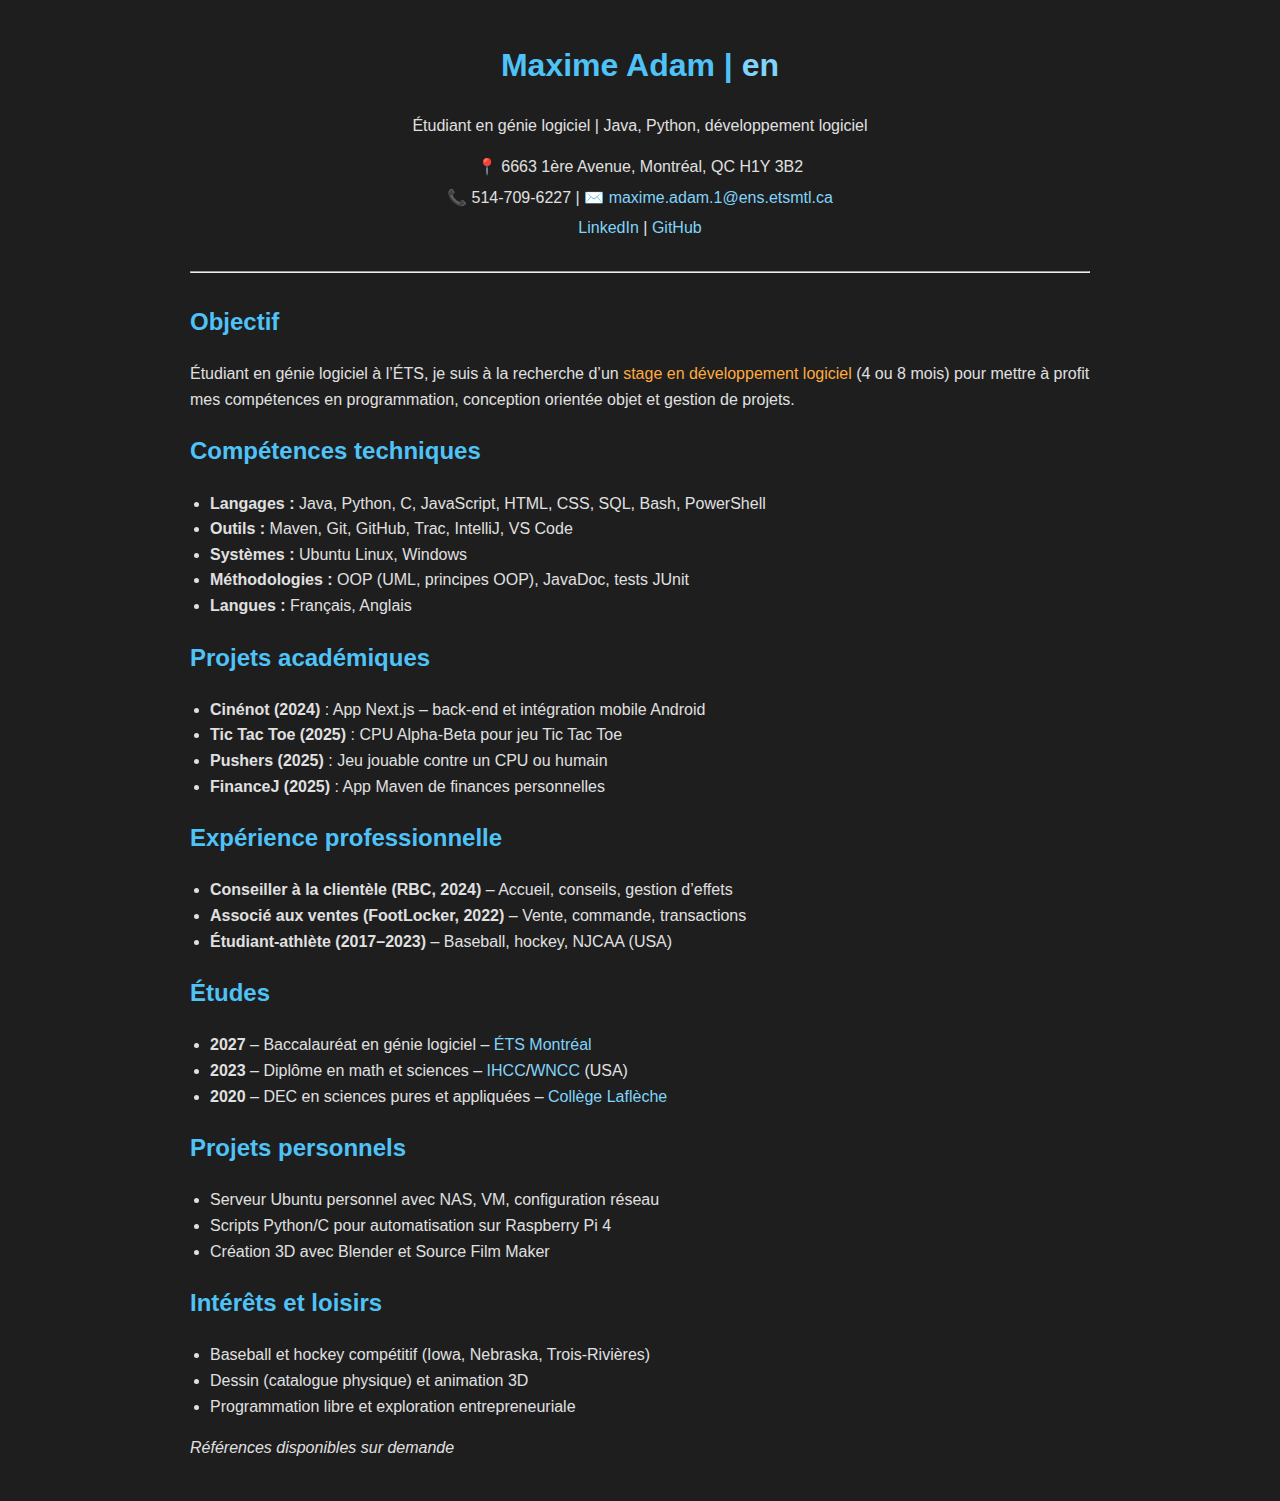
<file: index.html>
<!DOCTYPE html>
<html lang="fr">
<head><meta charset="UTF-8">
    <meta name="viewport" content="width=device-width, initial-scale=1.0">
    <title>CV - Maxime Adam</title>
    <link rel="stylesheet" href="style.css">
</head>
<body>
    <header>
    <h1>Maxime Adam | <a href="indexEN.html">en</a></h1>
    <p>Étudiant en génie logiciel | Java, Python, développement logiciel</p>
    <div class="contact">
      <p>📍 6663 1ère Avenue, Montréal, QC H1Y 3B2</p>
      <p>📞 514-709-6227 | ✉️ <a href="mailto:maxime.adam.1@ens.etsmtl.ca">maxime.adam.1@ens.etsmtl.ca</a></p>
      <p><a href="https://www.linkedin.com/in/adammaximeprofile">LinkedIn</a> | <a href="https://github.com/MyUsernameIsPap1er">GitHub</a></p>
    </div>
  </header>

  <hr>

  <section>
    <h2>Objectif</h2>
    <p>Étudiant en génie logiciel à l’ÉTS, je suis à la recherche d’un <a href="https://www.etsmtl.ca/stages/entreprises" id="ets" title="Explorer ce lien pour plus de détail par rapport au processus de stage à l'ÉTS et les bénéfices auxquels votre entreprise peut bénéficier."> stage  en développement logiciel</a> (4 ou 8 mois) pour mettre à profit mes compétences en programmation, conception orientée objet et gestion de projets.</p>
  </section>

  <section>
    <h2>Compétences techniques</h2>
    <ul>
      <li><strong>Langages :</strong> Java, Python, C, JavaScript, HTML, CSS, SQL, Bash, PowerShell</li>
      <li><strong>Outils :</strong> Maven, Git, GitHub, Trac, IntelliJ, VS Code</li>
      <li><strong>Systèmes :</strong> Ubuntu Linux, Windows</li>
      <li><strong>Méthodologies :</strong> OOP (UML, principes OOP), JavaDoc, tests JUnit</li>
      <li><strong>Langues :</strong> Français, Anglais</li>
    </ul>
  </section>

  <section>
    <h2>Projets académiques</h2>
    <ul>
      <li><strong>Cinénot (2024)</strong> : App Next.js – back-end et intégration mobile Android</li>
      <li><strong>Tic Tac Toe (2025)</strong> : CPU Alpha-Beta pour jeu Tic Tac Toe</li>
      <li><strong>Pushers (2025)</strong> : Jeu jouable contre un CPU ou humain</li>
      <li><strong>FinanceJ (2025)</strong> : App Maven de finances personnelles</li>
    </ul>
  </section>

  <section>
    <h2>Expérience professionnelle</h2>
    <ul>
      <li><strong>Conseiller à la clientèle (RBC, 2024)</strong> – Accueil, conseils, gestion d’effets</li>
      <li><strong>Associé aux ventes (FootLocker, 2022)</strong> – Vente, commande, transactions</li>
      <li><strong>Étudiant-athlète (2017–2023)</strong> – Baseball, hockey, NJCAA (USA)</li>
    </ul>
  </section>

  <section>
    <h2>Études</h2>
    <ul>
      <li><strong>2027</strong> – Baccalauréat en génie logiciel – <a href="https://www.etsmtl.ca/">ÉTS Montréal</a></li>
      <li><strong>2023</strong> – Diplôme en math et sciences – <a href="https://www.indianhills.edu/">IHCC</a>/<a href="https://www.wncc.edu/">WNCC</a> (USA)</li>
      <li><strong>2020</strong> – DEC en sciences pures et appliquées – <a href="https://clafleche.qc.ca/">Collège Laflèche</a></li>
    </ul>
  </section>

  <section>
    <h2>Projets personnels</h2>
    <ul>
      <li>Serveur Ubuntu personnel avec NAS, VM, configuration réseau</li>
      <li>Scripts Python/C pour automatisation sur Raspberry Pi 4</li>
      <li>Création 3D avec Blender et Source Film Maker</li>
    </ul>
  </section>

  <section>
    <h2>Intérêts et loisirs</h2>
    <ul>
      <li>Baseball et hockey compétitif (Iowa, Nebraska, Trois-Rivières)</li>
      <li>Dessin (catalogue physique) et animation 3D</li>
      <li>Programmation libre et exploration entrepreneuriale</li>
    </ul>
  </section>

  <p><em>Références disponibles sur demande</em></p>

</body>
</html>
</file>
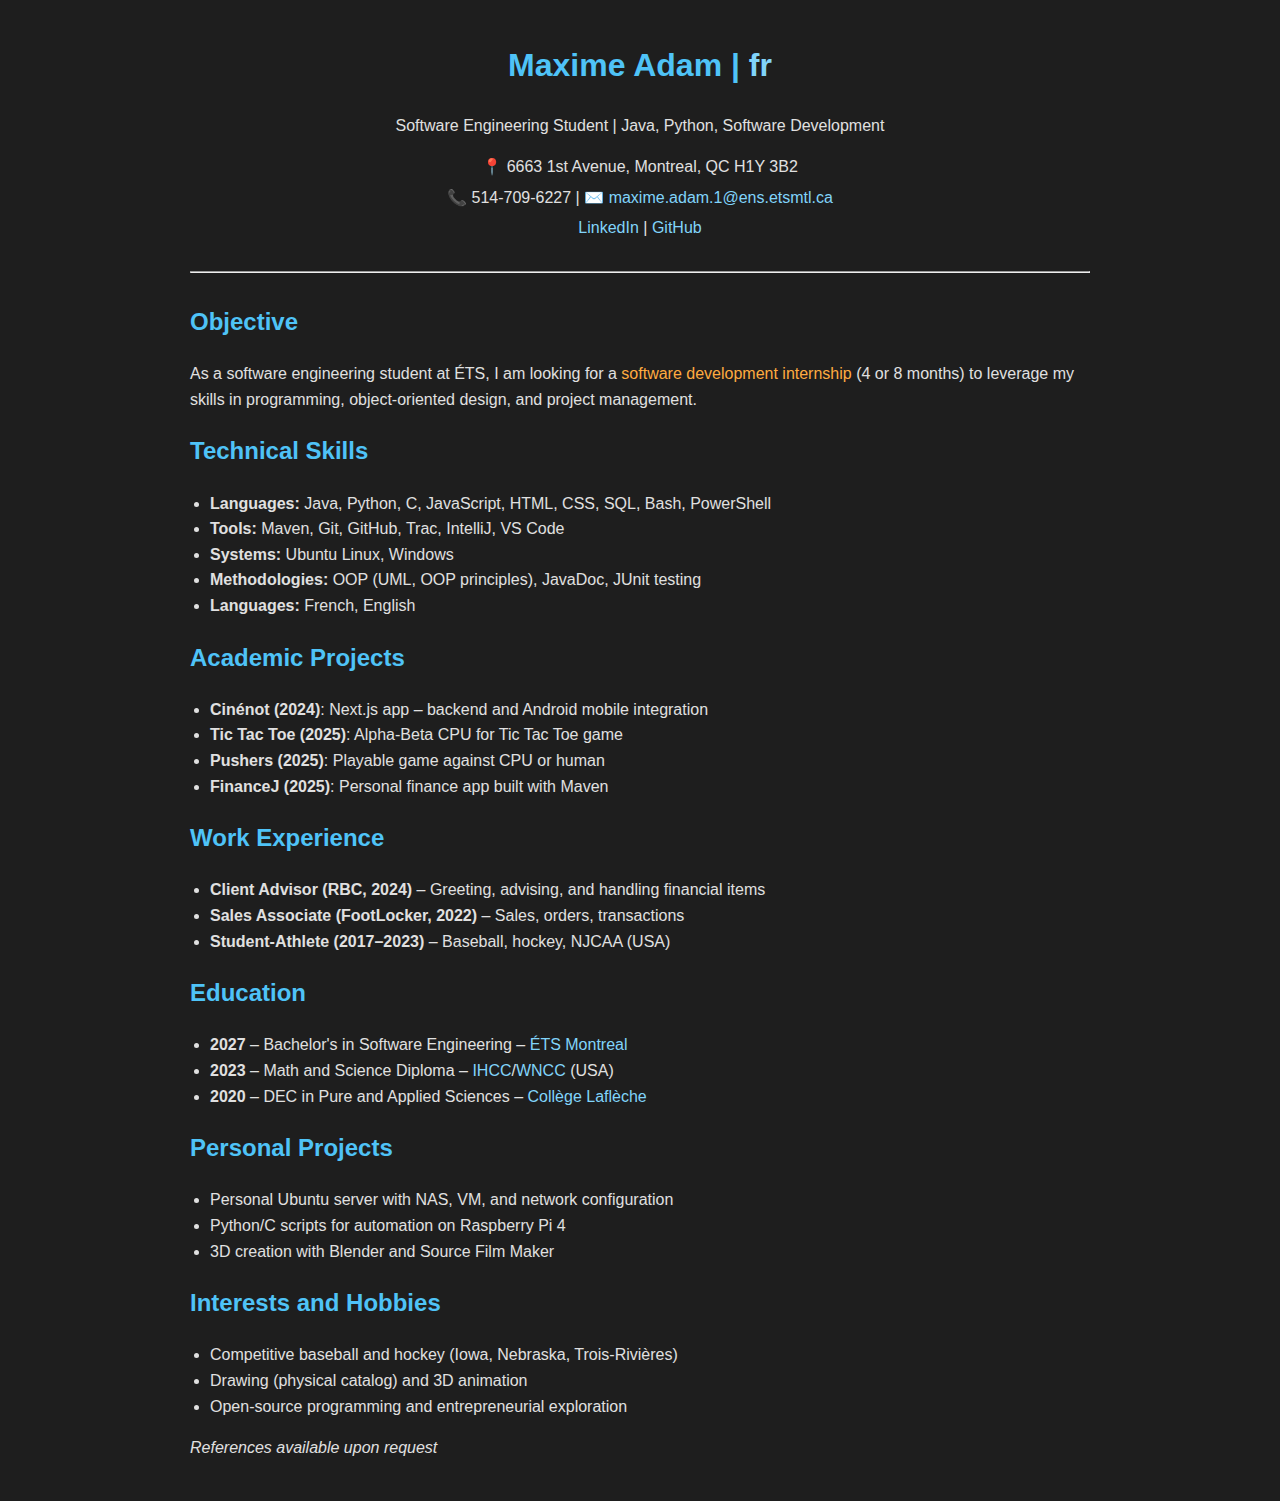
<file: indexEN.html>
<!DOCTYPE html>
<html lang="en">
<head><meta charset="UTF-8">
    <meta name="viewport" content="width=device-width, initial-scale=1.0">
    <title>Resume - Maxime Adam</title>
    <link rel="stylesheet" href="style.css">
</head>
<body>
    <header>
    <h1>Maxime Adam | <a href="index.html">fr</a></h1>
    <p>Software Engineering Student | Java, Python, Software Development</p>
    <div class="contact">
      <p>📍 6663 1st Avenue, Montreal, QC H1Y 3B2</p>
      <p>📞 514-709-6227 | ✉️ <a href="mailto:maxime.adam.1@ens.etsmtl.ca">maxime.adam.1@ens.etsmtl.ca</a></p>
      <p><a href="https://www.linkedin.com/in/adammaximeprofile">LinkedIn</a> | <a href="https://github.com/MyUsernameIsPap1er">GitHub</a></p>
    </div>
  </header>

  <hr>

  <section>
    <h2>Objective</h2>
    <p>As a software engineering student at ÉTS, I am looking for a <a href="https://www.etsmtl.ca/stages/entreprises" id="ets" title="Explore this link to learn more about the internship process at ÉTS and the benefits your company can gain.">software development internship</a> (4 or 8 months) to leverage my skills in programming, object-oriented design, and project management.</p>
  </section>

  <section>
    <h2>Technical Skills</h2>
    <ul>
      <li><strong>Languages:</strong> Java, Python, C, JavaScript, HTML, CSS, SQL, Bash, PowerShell</li>
      <li><strong>Tools:</strong> Maven, Git, GitHub, Trac, IntelliJ, VS Code</li>
      <li><strong>Systems:</strong> Ubuntu Linux, Windows</li>
      <li><strong>Methodologies:</strong> OOP (UML, OOP principles), JavaDoc, JUnit testing</li>
      <li><strong>Languages:</strong> French, English</li>
    </ul>
  </section>

  <section>
    <h2>Academic Projects</h2>
    <ul>
      <li><strong>Cinénot (2024)</strong>: Next.js app – backend and Android mobile integration</li>
      <li><strong>Tic Tac Toe (2025)</strong>: Alpha-Beta CPU for Tic Tac Toe game</li>
      <li><strong>Pushers (2025)</strong>: Playable game against CPU or human</li>
      <li><strong>FinanceJ (2025)</strong>: Personal finance app built with Maven</li>
    </ul>
  </section>

  <section>
    <h2>Work Experience</h2>
    <ul>
      <li><strong>Client Advisor (RBC, 2024)</strong> – Greeting, advising, and handling financial items</li>
      <li><strong>Sales Associate (FootLocker, 2022)</strong> – Sales, orders, transactions</li>
      <li><strong>Student-Athlete (2017–2023)</strong> – Baseball, hockey, NJCAA (USA)</li>
    </ul>
  </section>

  <section>
    <h2>Education</h2>
    <ul>
      <li><strong>2027</strong> – Bachelor's in Software Engineering – <a href="https://www.etsmtl.ca/">ÉTS Montreal</a></li>
      <li><strong>2023</strong> – Math and Science Diploma – <a href="https://www.indianhills.edu/">IHCC</a>/<a href="https://www.wncc.edu/">WNCC</a> (USA)</li>
      <li><strong>2020</strong> – DEC in Pure and Applied Sciences – <a href="https://clafleche.qc.ca/">Collège Laflèche</a></li>
    </ul>
  </section>

  <section>
    <h2>Personal Projects</h2>
    <ul>
      <li>Personal Ubuntu server with NAS, VM, and network configuration</li>
      <li>Python/C scripts for automation on Raspberry Pi 4</li>
      <li>3D creation with Blender and Source Film Maker</li>
    </ul>
  </section>

  <section>
    <h2>Interests and Hobbies</h2>
    <ul>
      <li>Competitive baseball and hockey (Iowa, Nebraska, Trois-Rivières)</li>
      <li>Drawing (physical catalog) and 3D animation</li>
      <li>Open-source programming and entrepreneurial exploration</li>
    </ul>
  </section>

  <p><em>References available upon request</em></p>

</body>
</html>
</file>
<file: style.css>
body {
    font-family: Arial, sans-serif;
    background-color: #1e1e1e;
    color: #e0e0e0;
    margin: 40px auto;
    max-width: 900px;
    padding: 0 20px;
    line-height: 1.6;
}
a {
  color: #81d4fa;
  text-decoration: none;
}
a:hover {
  text-decoration: underline;
}
#ets {
    color: #ffab40;
}
h1, h2 {
    color: #4fc3f7;
}
ul {
    padding-left: 20px;
}
header {
    text-align: center;
}
.contact p {
    margin: 5px 0;
}
hr {
    margin: 30px 0;
}
</file>
